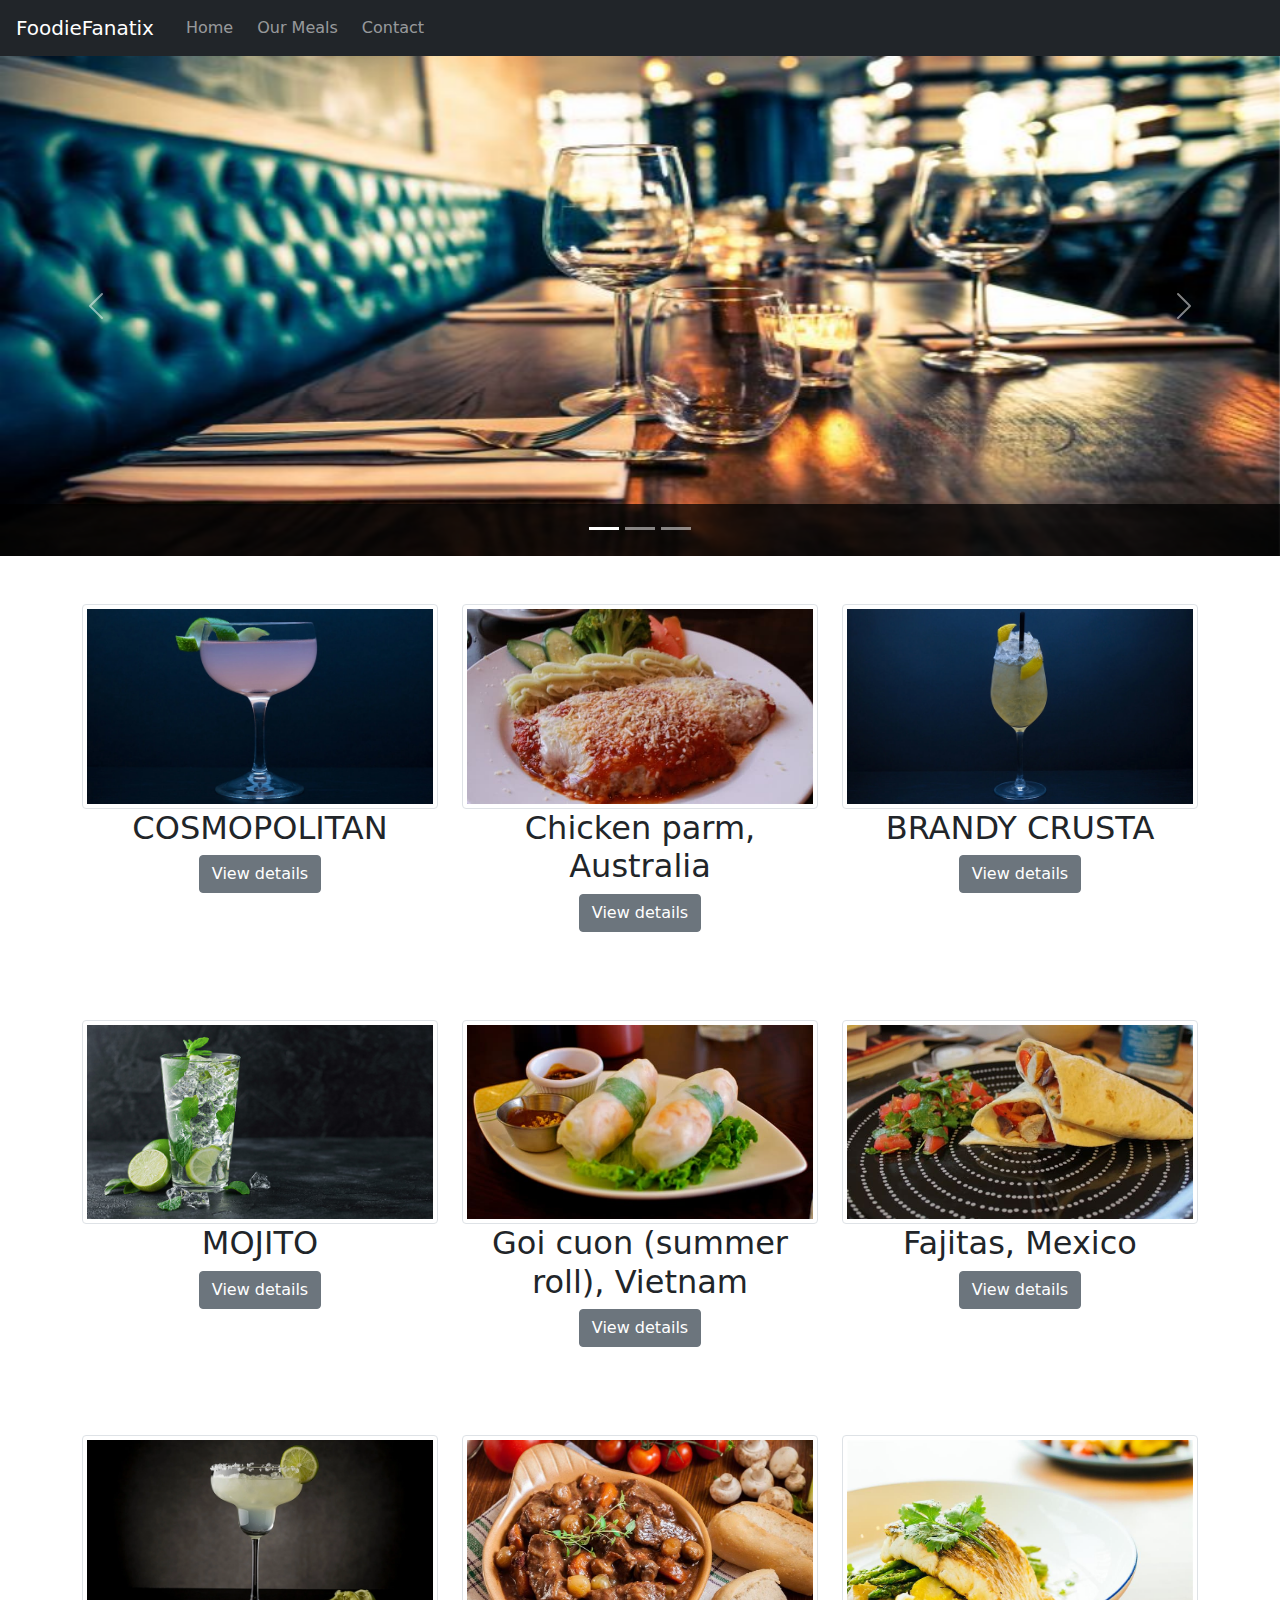
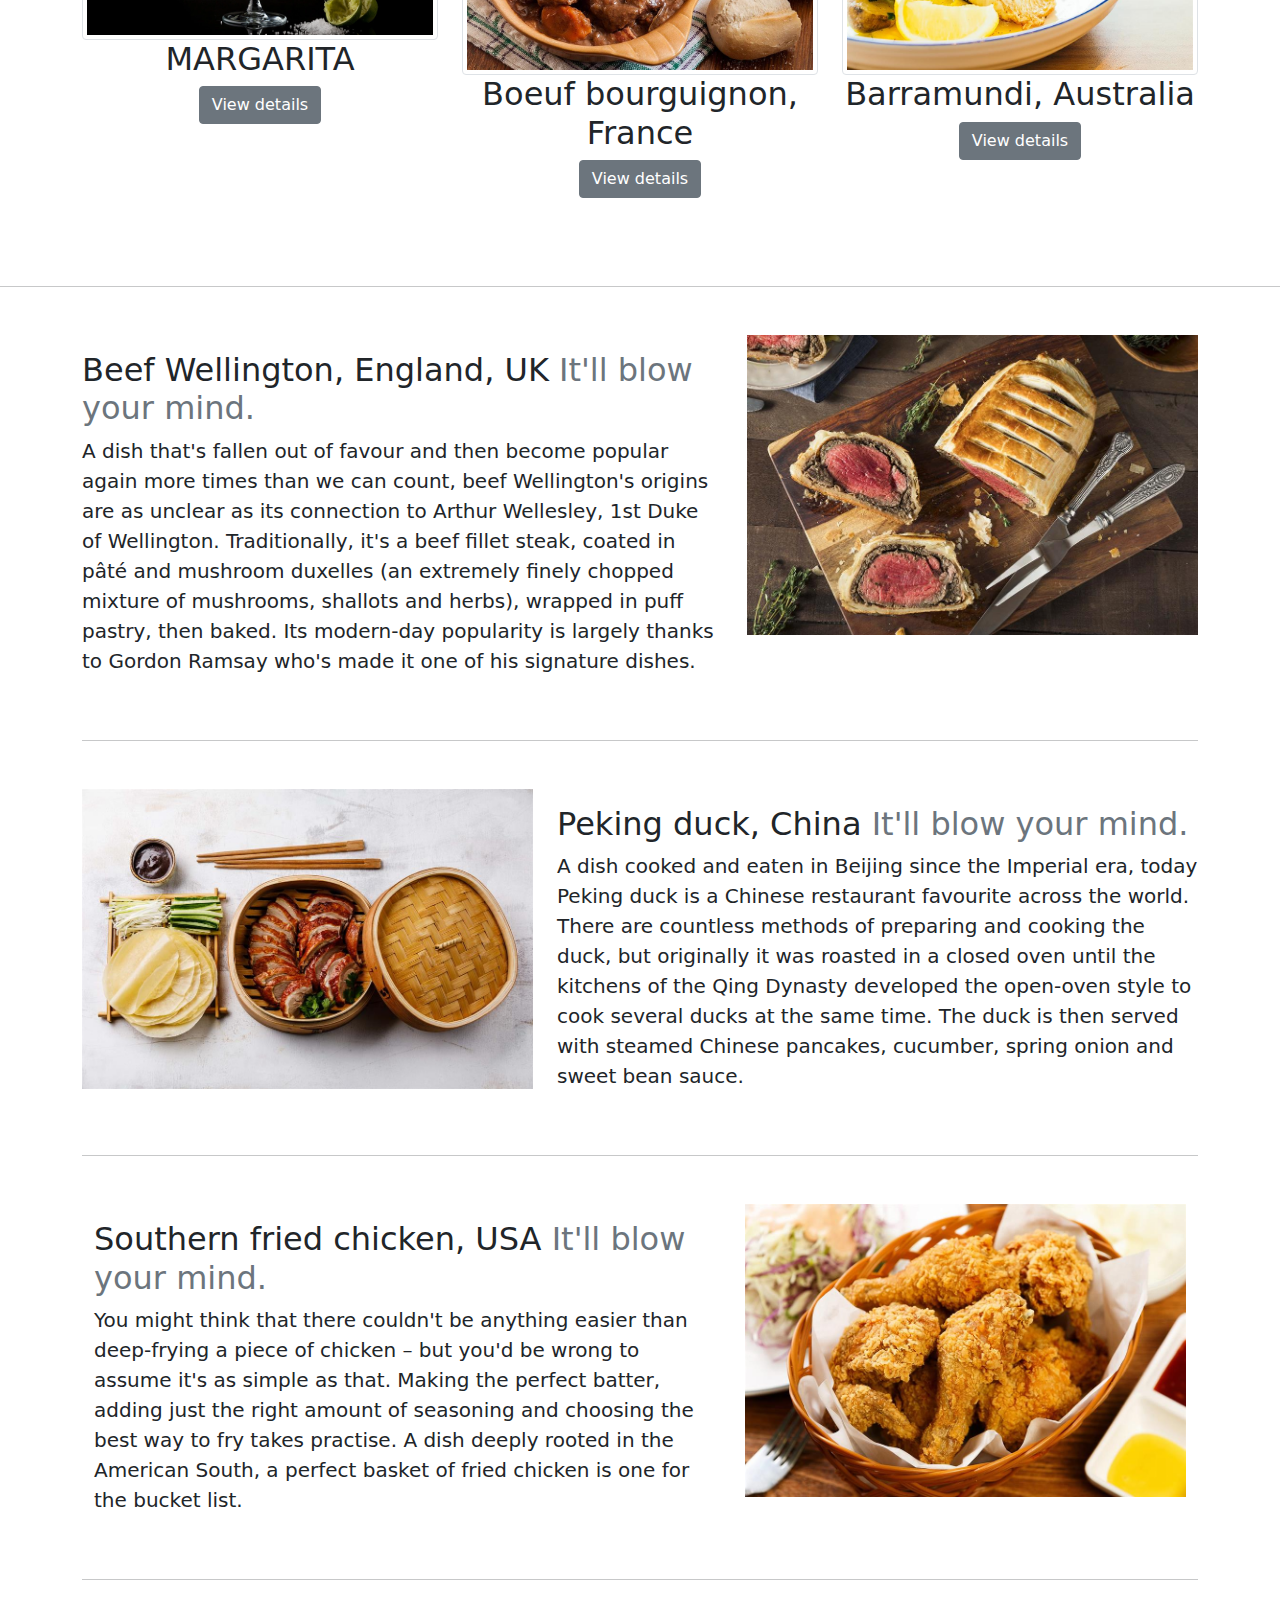
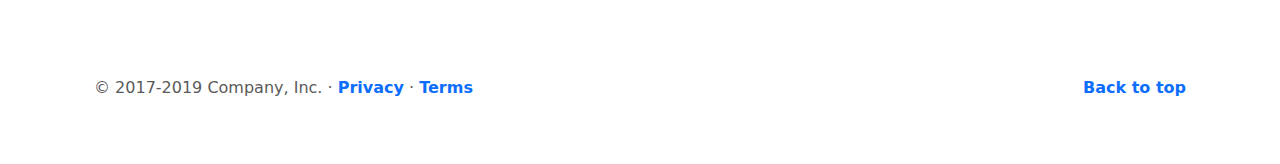
<file: index.html>
<!DOCTYPE html>
<html lang="en">
	<head>
		<meta charset="utf-8">
		<meta name="viewport" content="width=device-width, initial-scale=1, shrink-to-fit=no">
		<title>FoodieFanatix</title>
		<link rel="stylesheet" href="css/bootstrap.min.css">
        <link rel="stylesheet" href="css/custom.css">
	</head>
	
	<body>
	<header> 
		<nav class="navbar navbar-expand-lg navbar-dark bg-dark";>
			<a href="#" class="navbar-brand" style="padding-left:12pt;">FoodieFanatix</a>
			<button class="navbar-toggler" type="button" data-bs-toggle="collapse" data-bs-target="#navbar" >
				<span class="navbar-toggler-icon"></span>
			</button>

			<div class="collapse navbar-collapse" id="navbar">
				<div class="navbar-nav">
					<a href="#" class="nav-item nav-link" style="padding-left:12pt;">Home</a>
					<a href="our-meals.html" class="nav-item nav-link" style="padding-left:12pt;">Our Meals</a>
					<a href="#" class="nav-item nav-link" style="padding-left:12pt;">Contact</a>
				</div>
			</div>
		</nav>
	</header>
		
	<main>
	
		<div id="carouselExampleCaptions" class="carousel slide" data-bs-ride="carousel">
			<div class="carousel-indicators">
				<button type="button" data-bs-target="#carouselExampleCaptions" data-bs-slide-to="0" class="active" aria-current="true" aria-label="Slide 1"></button>
				<button type="button" data-bs-target="#carouselExampleCaptions" data-bs-slide-to="1" aria-label="Slide 2"></button>
				<button type="button" data-bs-target="#carouselExampleCaptions" data-bs-slide-to="2" aria-label="Slide 3"></button>
			</div>
			<div class="carousel-inner">
				<div class="carousel-item active">
					<img src="img/header-bg-675x380.jpg" class="d-block w-100" height="500">
				</div>
				<div class="carousel-caption d-none d-md-block">
				</div>
				
				<div class="carousel-item">
					<img src="img/web-banner-Top-Three-Restaurant-Trends.jpg" class="d-block w-100" height="500">
				</div>
				<div class="carousel-caption d-none d-md-block">
				</div>
				
				<div class="carousel-item">
					<img src="img/header-bg-1.jpg" class="d-block w-100" height="500">
					<div class="carousel-caption d-none d-md-block">
					</div>
				</div>
			</div>
			
			<button class="carousel-control-prev" type="button" data-bs-target="#carouselExampleCaptions" data-bs-slide="prev">
				<span class="carousel-control-prev-icon" aria-hidden="true"></span>
				<span class="visually-hidden">Previous</span>
			</button>
			<button class="carousel-control-next" type="button" data-bs-target="#carouselExampleCaptions" data-bs-slide="next">
				<span class="carousel-control-next-icon" aria-hidden="true"></span>
				<span class="visually-hidden">Next</span>
			</button>

		</div>

		<div class="container team">
                <div class="row">
                    <div class="col-lg-4">
                        <img src="img/50mostpopularcocktail_internal_cosmopolitan.jpg" class="img-thumbnail square" />
                        <h2>COSMOPOLITAN</h2>
                        <p><a href="#" class="btn btn-secondary" role="button">View details</a></p>
                    </div>
                     <div class="col-lg-4">
                        <img src="img/chicken-parm.jpg" class="img-thumbnail square"/>
                        <h2>Chicken parm, Australia</h2>
                        <p><a href="#" class="btn btn-secondary" role="button">View details</a></p>
                    </div>
                     <div class="col-lg-4">
                        <img src="img/brandycrusta.jpg" class="img-thumbnail square"/>
                        <h2>BRANDY CRUSTA</h2>
                        <p><a href="#" class="btn btn-secondary" role="button">View details</a></p>
                    </div>    
                </div>   
            </div>
		<div class="container team">
                <div class="row">
                    <div class="col-lg-4">
                        <img src="img/50mostpopularcocktail_internal_mojito.jpg" class="img-thumbnail square" />
                        <h2>MOJITO</h2>
                        <p><a href="#" class="btn btn-secondary" role="button">View details</a></p>
                    </div>
                     <div class="col-lg-4">
                        <img src="img/goi-cuon.jpg" class="img-thumbnail square"/>
                        <h2>Goi cuon (summer roll), Vietnam</h2>
                        <p><a href="#" class="btn btn-secondary" role="button">View details</a></p>
                    </div>
                     <div class="col-lg-4">
                        <img src="img/Fajitas,Mexico.jpg" class="img-thumbnail square"/>
                        <h2>Fajitas, Mexico</h2>
                        <p><a href="#" class="btn btn-secondary" role="button">View details</a></p>
                    </div>    
                </div>   
            </div>		
			<div class="container team">
                <div class="row">
                    <div class="col-lg-4">
                        <img src="img/50mostpopularcocktail_internal_margarita.jpg" class="img-thumbnail square" />
                        <h2>MARGARITA</h2>
                        <p><a href="#" class="btn btn-secondary" role="button">View details</a></p>
                    </div>
                     <div class="col-lg-4">
                        <img src="img/beef-bourguignon.jpg" class="img-thumbnail square"/>
                        <h2>Boeuf bourguignon, France</h2>
                        <p><a href="#" class="btn btn-secondary" role="button">View details</a></p>
                    </div>
                     <div class="col-lg-4">
                        <img src="img/barramundi.jpg" class="img-thumbnail square"/>
                        <h2>Barramundi, Australia</h2>
                        <p><a href="#" class="btn btn-secondary" role="button">View details</a></p>
                    </div>    
                </div>   
            </div>
			
			<hr class="section-divider"/>
			
			<div class="container">
                <div class="row">
                    <div class="col-md-7">
                        <h2 class="feature-heading">Beef Wellington, England, UK <span class="text-muted">It'll blow your mind.</span></h2>
                        <p class="lead">A dish that's fallen out of favour and then become popular again more times
						than we can count, beef Wellington's origins are as unclear as its connection to Arthur Wellesley,
						1st Duke of Wellington. Traditionally, it's a beef fillet steak, coated in pâté and mushroom duxelles
						(an extremely finely chopped mixture of mushrooms, shallots and herbs), wrapped in puff pastry, then
						baked. Its modern-day popularity is largely thanks to Gordon Ramsay who's made it one of his signature
						dishes.</p>
                    </div>
                    <div class="col-md-5">
                        <img src="img/beef-wellington.jpg" class="bd-placeholder-img bd-placeholder-img-lg img-fluid mx-auto"/>
                    </div>
                </div>
				
				<hr class="section-divider"/>
				
                <div class="row">
                    <div class="col-md-7 order-md-2">
                        <h2 class="feature-heading">Peking duck, China <span class="text-muted">It'll blow your mind.</span></h2>
                        <p class="lead">A dish cooked and eaten in Beijing since the Imperial era, today Peking duck
						is a Chinese restaurant favourite across the world. There are countless methods of preparing
						and cooking the duck, but originally it was roasted in a closed oven until the kitchens of
						the Qing Dynasty developed the open-oven style to cook several ducks at the same time. The
						duck is then served with steamed Chinese pancakes, cucumber, spring onion and sweet bean sauce.</p>
                    </div>
                    <div class="col-md-5 order-md-1">
                        <img src="img/peking-duck.jpg" class="bd-placeholder-img bd-placeholder-img-lg img-fluid mx-auto"/>
                    </div>
                </div>			

				<hr class="section-divider"/>

			
			<div class="container">
                <div class="row">
                    <div class="col-md-7">
                        <h2 class="feature-heading">Southern fried chicken, USA <span class="text-muted">It'll blow your mind.</span></h2>
                        <p class="lead">You might think that there couldn't be anything easier than deep-frying a piece of chicken – but 
						you'd be wrong to assume it's as simple as that. Making the perfect batter, adding just the right amount of 
						seasoning and choosing the best way to fry takes practise. A dish deeply rooted in the American South, a perfect 
						basket of fried chicken is one for the bucket list. </p>
                    </div>
                    <div class="col-md-5">
                        <img src="img/fried-chicken.jpg" class="bd-placeholder-img bd-placeholder-img-lg img-fluid mx-auto"/>
                    </div>
                </div>
            </div>  
			
			<hr class="section-divider"/>

			
			<footer class ="container footer-section">
			 <p class = "float-right"><a id="text-decoration" href="#">Back to top</a></p>
			<p>&copy; 2017-2019 Company, Inc. &middot; <a id="text-decoration" href="#">Privacy</a> &middot; <a id="text-decoration" href="#">Terms</a></p>

			</footer>
                
	</main>	
		
		
		
	 <script src="js/jquery-3.6.0.min.js"></script>
     <script src="js/bootstrap.bundle.min.js"></script>
	</body>
</html>
</file>
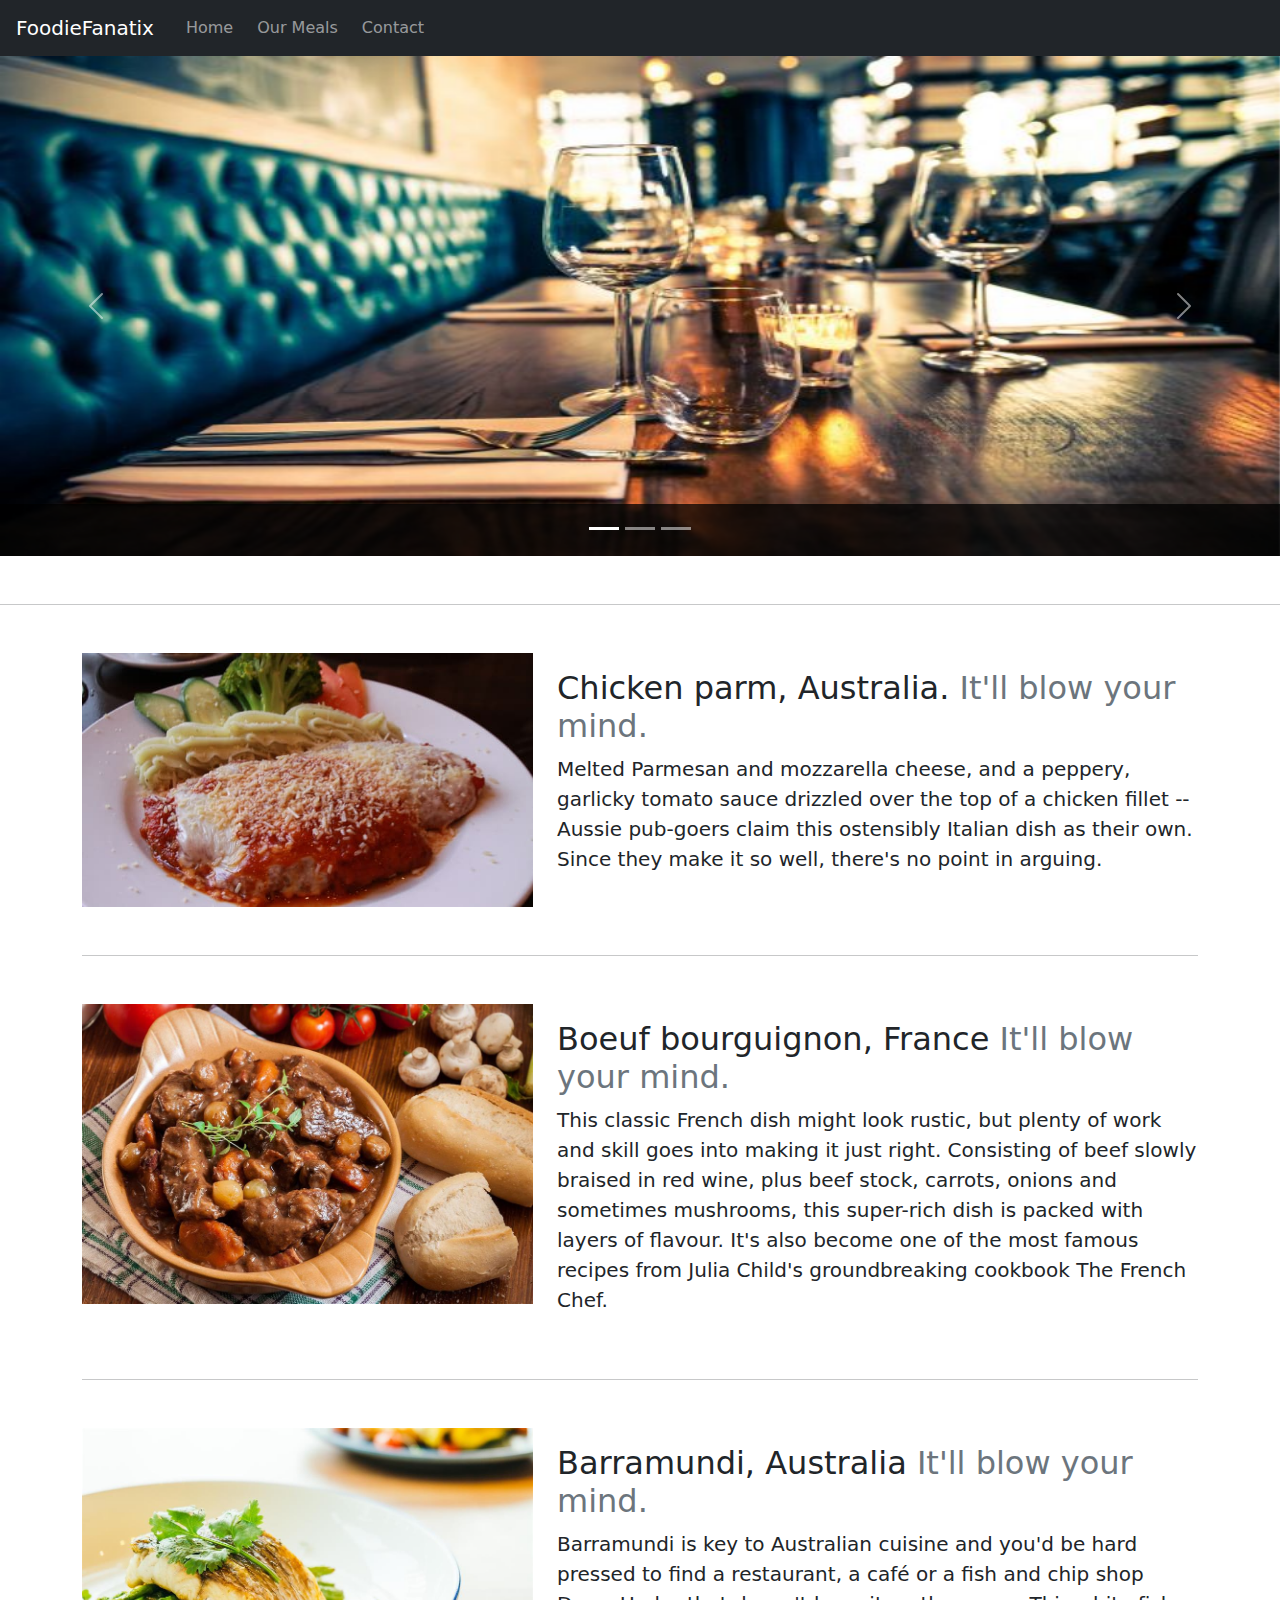
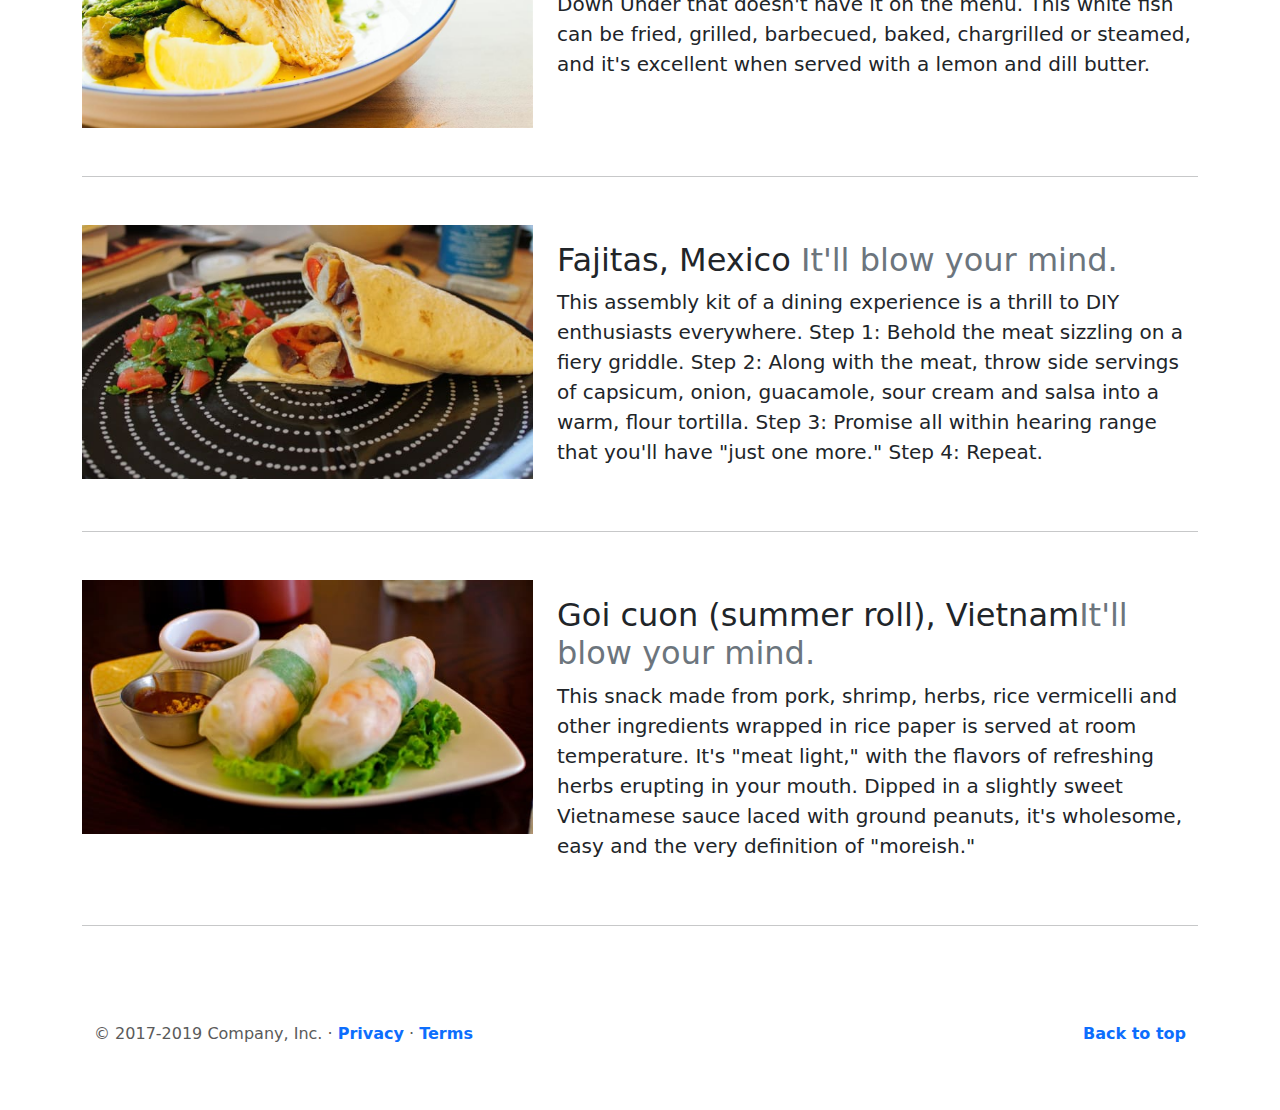
<file: our-meals.html>
<!DOCTYPE html>
<html lang="en">
	<head>
		<meta charset="utf-8">
		<meta name="viewport" content="width=device-width, initial-scale=1, shrink-to-fit=no">
		<title>FoodieFanatix</title>
		<link rel="stylesheet" href="css/bootstrap.min.css">
        <link rel="stylesheet" href="css/custom.css">
	</head>
	
	<body>
	<header> 
		<nav class="navbar navbar-expand-lg navbar-dark bg-dark";>
			<a href="#" class="navbar-brand" style="padding-left:12pt;">FoodieFanatix</a>
			<button class="navbar-toggler" type="button" data-bs-toggle="collapse" data-bs-target="#navbar" >
				<span class="navbar-toggler-icon"></span>
			</button>

			<div class="collapse navbar-collapse" id="navbar">
				<div class="navbar-nav">
					<a href="index.html" class="nav-item nav-link" style="padding-left:12pt;">Home</a>
					<a href="our-meals.html" class="nav-item nav-link" style="padding-left:12pt;">Our Meals</a>
					<a href="#" class="nav-item nav-link" style="padding-left:12pt;">Contact</a>
				</div>
			</div>
		</nav>
	</header>
		
	<main>
	
		<div id="carouselExampleCaptions" class="carousel slide" data-bs-ride="carousel">
			<div class="carousel-indicators">
				<button type="button" data-bs-target="#carouselExampleCaptions" data-bs-slide-to="0" class="active" aria-current="true" aria-label="Slide 1"></button>
				<button type="button" data-bs-target="#carouselExampleCaptions" data-bs-slide-to="1" aria-label="Slide 2"></button>
				<button type="button" data-bs-target="#carouselExampleCaptions" data-bs-slide-to="2" aria-label="Slide 3"></button>
			</div>
			<div class="carousel-inner">
				<div class="carousel-item active">
					<img src="img/header-bg-675x380.jpg" class="d-block w-100" height="500">
				</div>
				<div class="carousel-caption d-none d-md-block">
				</div>
				
				<div class="carousel-item">
					<img src="img/web-banner-Top-Three-Restaurant-Trends.jpg" class="d-block w-100" height="500">
				</div>
				<div class="carousel-caption d-none d-md-block">
				</div>
				
				<div class="carousel-item">
					<img src="img/header-bg-1.jpg" class="d-block w-100" height="500">
					<div class="carousel-caption d-none d-md-block">
					</div>
				</div>
			</div>
			
			<button class="carousel-control-prev" type="button" data-bs-target="#carouselExampleCaptions" data-bs-slide="prev">
				<span class="carousel-control-prev-icon" aria-hidden="true"></span>
				<span class="visually-hidden">Previous</span>
			</button>
			<button class="carousel-control-next" type="button" data-bs-target="#carouselExampleCaptions" data-bs-slide="next">
				<span class="carousel-control-next-icon" aria-hidden="true"></span>
				<span class="visually-hidden">Next</span>
			</button>

		</div>

		
			
			<hr class="section-divider"/>
			
			<div class="container">
				

				
                <div class="row">
                    <div class="col-md-7 order-md-2">
                        <h2 class="feature-heading">Chicken parm, Australia. <span class="text-muted">It'll blow your mind.</span></h2>
                        <p class="lead">Melted Parmesan and mozzarella cheese, and a peppery, garlicky tomato
						sauce drizzled over the top of a chicken fillet -- Aussie pub-goers claim this ostensibly
						Italian dish as their own. Since they make it so well, there's no point in arguing.</p>
                    </div>
                    <div class="col-md-5 order-md-1">
                        <img src="img/chicken-parm.jpg" class="bd-placeholder-img bd-placeholder-img-lg img-fluid mx-auto"/>
                    </div>
                </div>		
				
				<hr class="section-divider"/>

                <div class="row">
                    <div class="col-md-7 order-md-2">
                        <h2 class="feature-heading">Boeuf bourguignon, France <span class="text-muted">It'll blow your mind.</span></h2>
                        <p class="lead">This classic French dish might look rustic, but plenty
						of work and skill goes into making it just right. Consisting of beef
						slowly braised in red wine, plus beef stock, carrots, onions and sometimes
						mushrooms, this super-rich dish is packed with layers of flavour. It's also
						become one of the most famous recipes from Julia Child's groundbreaking cookbook The French Chef.</p>
                    </div>
                    <div class="col-md-5 order-md-1">
                        <img src="img/beef-bourguignon.jpg" class="bd-placeholder-img bd-placeholder-img-lg img-fluid mx-auto"/>
                    </div>
                </div>					
				
				<hr class="section-divider"/>

                <div class="row">
                    <div class="col-md-7 order-md-2">
                        <h2 class="feature-heading">Barramundi, Australia <span class="text-muted">It'll blow your mind.</span></h2>
                        <p class="lead">Barramundi is key to Australian cuisine and you'd be hard pressed
						to find a restaurant, a café or a fish and chip shop Down Under that doesn't have
						it on the menu. This white fish can be fried, grilled, barbecued, baked, chargrilled
						or steamed, and it's excellent when served with a lemon and dill butter.</p>
                    </div>
                    <div class="col-md-5 order-md-1">
                        <img src="img/barramundi.jpg" class="bd-placeholder-img bd-placeholder-img-lg img-fluid mx-auto"/>
                    </div>
                </div>					
				
				<hr class="section-divider"/>

                <div class="row">
                    <div class="col-md-7 order-md-2">
                        <h2 class="feature-heading">Fajitas, Mexico <span class="text-muted">It'll blow your mind.</span></h2>
                        <p class="lead">This assembly kit of a dining experience is a thrill to DIY enthusiasts everywhere.
						Step 1: Behold the meat sizzling on a fiery griddle. Step 2: Along with the meat, throw side servings 
						of capsicum, onion, guacamole, sour cream and salsa into a warm, flour tortilla. Step 3: Promise all
						within hearing range that you'll have "just one more." Step 4: Repeat.</p>
                    </div>
                    <div class="col-md-5 order-md-1">
                        <img src="img/Fajitas,Mexico.jpg" class="bd-placeholder-img bd-placeholder-img-lg img-fluid mx-auto"/>
                    </div>
                </div>					
				
				<hr class="section-divider"/>

                <div class="row">
                    <div class="col-md-7 order-md-2">
                        <h2 class="feature-heading">Goi cuon (summer roll), Vietnam<span class="text-muted">It'll blow your mind.</span></h2>
                        <p class="lead">This snack made from pork, shrimp, herbs, rice vermicelli and other ingredients wrapped 
						in rice paper is served at room temperature. It's "meat light," with the flavors of refreshing herbs 
						erupting in your mouth. Dipped in a slightly sweet Vietnamese sauce laced with ground peanuts, it's 
						wholesome, easy and the very definition of "moreish."</p>
                    </div>
                    <div class="col-md-5 order-md-1">
                        <img src="img/goi-cuon.jpg" class="bd-placeholder-img bd-placeholder-img-lg img-fluid mx-auto"/>
                    </div>
                </div>			
			
			
			<hr class="section-divider"/>

			
			<footer class ="container footer-section">
			 <p class = "float-right"><a id="text-decoration" href="#">Back to top</a></p>
			<p>&copy; 2017-2019 Company, Inc. &middot; <a id="text-decoration" href="#">Privacy</a> &middot; <a id="text-decoration" href="#">Terms</a></p>

			</footer>
                
	</main>	
		
		
		
	 <script src="js/jquery-3.6.0.min.js"></script>
     <script src="js/bootstrap.bundle.min.js"></script>
	</body>
</html>
</file>
<file: css/custom.css>
.carousel-caption{
    background-color: rgba(0, 0, 0, 0.5);
    width: 100%;
    left:0;
    bottom: 0;
    padding-bottom: 2rem;
    padding-left: 2rem;
}

.team .col-lg-4 {
    padding-top: 3rem;
    margin-bottom: 1.5rem;
    text-align: center;
}

.section-divider{ 
    margin: 3rem 0;
}

.footer-section {
  padding-top: 3rem;
  padding-bottom: 3rem;
  color: #5a5a5a;
}

.float-right {
  float: right;

}

#text-decoration {
  text-decoration: none;

  font-weight: bold;

}

@media (min-width: 1200px) {
  .feature-heading {
    margin-top: 1rem;
  }
}

@media (max-width: 540px) {
    .carouselImg {
        display: none;
    }
    
    .team {
        margin-top: 2rem;
    }
}
</file>
